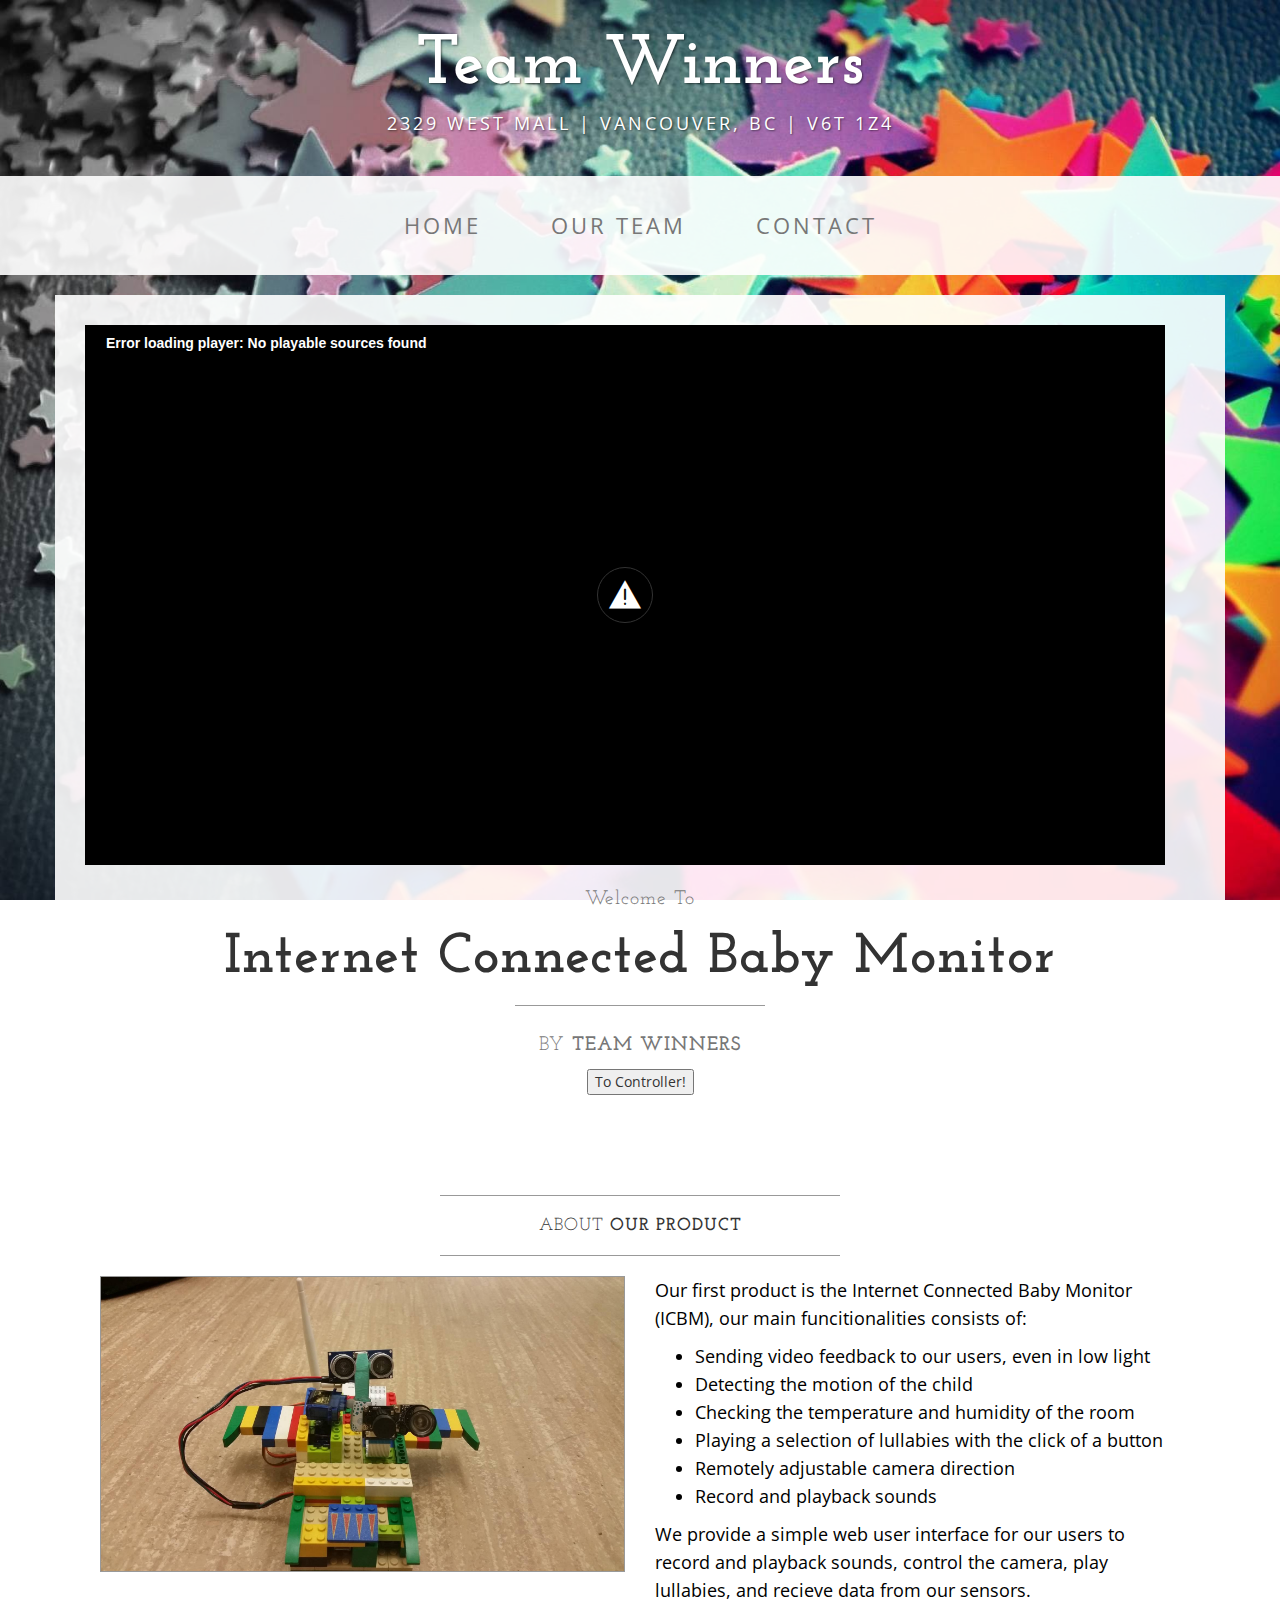
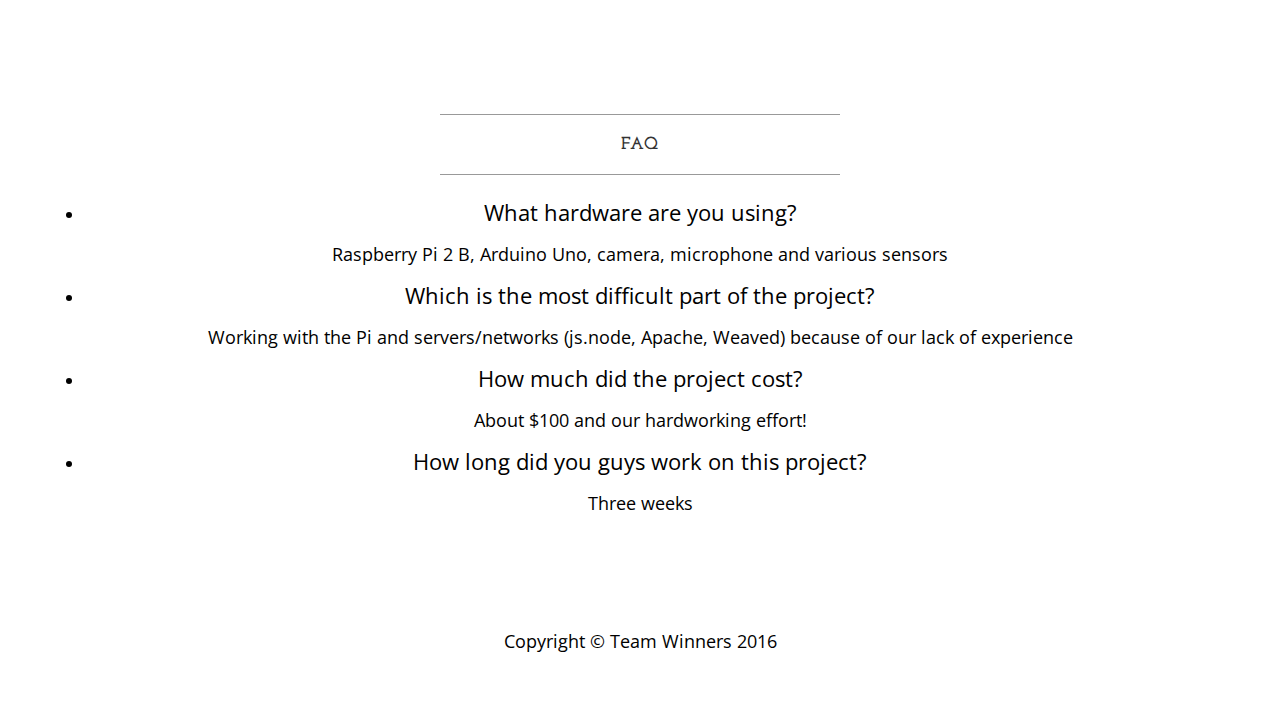
<file: index.html>
<!DOCTYPE html>
<html lang="en">

<head>
    <meta charset="utf-8">
    <meta http-equiv="X-UA-Compatible" content="IE=edge">
    <meta name="viewport" content="width=device-width, initial-scale=1">
    <meta name="description" content="">
    <meta name="author" content="Team Winners">

    <title>Team Winners - Home</title>

	<!-- Style Sheets-->
    <link href="css/bootstrap.min.css" rel="stylesheet">
    <link href="css/business-casual.css" rel="stylesheet">
	<link href="css/custom.css" rel="stylesheet">
    <!-- Fonts -->
    <link href="http://fonts.googleapis.com/css?family=Open+Sans:300italic,400italic,600italic,700italic,800italic,400,300,600,700,800" rel="stylesheet" type="text/css">
    <link href="http://fonts.googleapis.com/css?family=Josefin+Slab:100,300,400,600,700,100italic,300italic,400italic,600italic,700italic" rel="stylesheet" type="text/css">
	
    <!-- HTML5 Shim and Respond.js IE8 support of HTML5 elements and media queries -->
    <!-- WARNING: Respond.js doesn't work if you view the page via file:// -->
    <!--[if lt IE 9]>
        <script src="https://oss.maxcdn.com/libs/html5shiv/3.7.0/html5shiv.js"></script>
        <script src="https://oss.maxcdn.com/libs/respond.js/1.4.2/respond.min.js"></script>
    <![endif]-->

</head>

<body>

    <div class="brand">Team Winners</div>
    <div class="address-bar">2329 West Mall | Vancouver, BC | V6T 1Z4</div>

    <!-- Navigation -->
    <nav class="navbar navbar-default" role="navigation">
        <div class="container">
            <!-- Brand and toggle get grouped for better mobile display -->
            <div class="navbar-header">
                <button type="button" class="navbar-toggle" data-toggle="collapse" data-target="#bs-example-navbar-collapse-1">
                    <span class="sr-only">Toggle navigation</span>
                    <span class="icon-bar"></span>
                    <span class="icon-bar"></span>
                    <span class="icon-bar"></span>
                </button>
                <!-- navbar-brand is hidden on larger screens, but visible when the menu is collapsed -->
                <a class="navbar-brand" href="index.html">Internet Connected Baby Monitor</a>
            </div>
            <!-- Collect the nav links, forms, and other content for toggling -->
            <div class="collapse navbar-collapse" id="bs-example-navbar-collapse-1">
                <ul class="nav navbar-nav">
                    <li>
                        <a href="index.html">Home</a>
                    </li>
                    <li>
                        <a href="team.html">Our Team</a>
                    </li>
                    <li>
                        <a href="contact.html">Contact</a>
                    </li>
                </ul>
            </div>
            <!-- /.navbar-collapse -->
        </div>
        <!-- /.container -->
    </nav>

    <div class="container">

        <div class="row">
            <div class="box">
				<div class="col-lg-12">
					<div id="video-jwplayer_wrapper" style="position: relative; display: block; width: 1080x; height: 540px;">
					  <object type="application/x-shockwave-flash" data="/jwplayer/jwplayer.flash.swf" width="100%" height="100%" bgcolor="#000000" id="video-jwplayer" name="video-jwplayer" tabindex="0">
						<param name="allowfullscreen" value="true">
						<param name="allowscriptaccess" value="always">
						<param name="seamlesstabbing" value="true">
						<param name="wmode" value="opaque">
					  </object>
					  <div id="video-jwplayer_aspect" style="display: none;"></div>
					  <div id="video-jwplayer_jwpsrv" style="position: absolute; margin:0 auto; top: 0px; z-index: 10;"></div>
					</div>
				</div>
                <div class="col-lg-12 text-center">
                    <h2 class="brand-before">
                        <small>Welcome to</small>
                    </h2>
                    <h1 class="brand-name">Internet Connected Baby Monitor</h1>
                    <hr class="tagline-divider">
                    <h2>
                        <small>By
                            <strong>Team Winners</strong>
                        </small>
                    </h2>
					<form action="JavaScript:newPopup('http://nickwu241.github.io/ICBM-main/controller-test.html');"><input type="submit" value="To Controller!"></form>
				</div>
            </div>
        </div>

        <div class="row">
            <div class="box">
                <div class="col-lg-12">
                    <hr>
                    <h2 class="intro-text text-center">About 
                        <strong>our Product</strong>
                    </h2>
                    <hr>
					<div class="col-lg-6">
                    <img class="img-responsive img-border img-left" src="img/product.jpg" alt="">
					</div>
                    <hr class="visible-xs">
					<div class="col-lg-6">
                    <p>Our first product is the Internet Connected Baby Monitor (ICBM), our main funcitionalities consists of:</p>
					<ul>
					<li>Sending video feedback to our users, even in low light</li>
					<li>Detecting the motion of the child</li>
					<li>Checking the temperature and humidity of the room</li>
					<li>Playing a selection of lullabies with the click of a button</li>
					<li>Remotely adjustable camera direction</li>
					<li>Record and playback sounds</li>
					</ul>
                    <p>We provide a simple web user interface for our users to record and playback sounds, control the camera, play lullabies, and recieve data from our sensors.</p>
                    <p></p>
					</div>
                </div>
            </div>
        </div>
		
		<div class="row">
            <div class="box">
                <div class="col-lg-12 text-center">
                    <hr>
                    <h2 class="intro-text text-center"><strong>FAQ</strong></h2>
                    <hr>
					<li><p>What hardware are you using?</p></li>
					<p>Raspberry Pi 2 B, Arduino Uno, camera, microphone and various sensors<p>
					<li><p>Which is the most difficult part of the project?</p></li>
					<p>Working with the Pi and servers/networks (js.node, Apache, Weaved) because of our lack of experience</p>
					<li><p>How much did the project cost?</p></li>
					<p>About $100 and our hardworking effort!</p>
					<li><p>How long did you guys work on this project?</p></li>
					<p>Three weeks</p>
                </div>
            </div>
        </div>
		
		
    </div>
    <!-- /.container -->

    <footer>
        <div class="container">
            <div class="row">
                <div class="col-lg-12 text-center">
                    <p>Copyright &copy; Team Winners 2016</p>
                </div>
            </div>
        </div>
    </footer>

    <!-- jQuery -->
    <script src="js/jquery.js"></script>

    <!-- Bootstrap Core JavaScript -->
    <script src="js/bootstrap.min.js"></script>

	<!-- Camera Player -->
	<script src="/jwplayer/jwplayer.js"></script>
    <script>jwplayer.key="Dztd6fPx1dsBKrY/Ppq0pqKBL8spJvOZQ6fZEA==";</script>

    <script type="text/javascript">
    jwplayer('video-jwplayer').setup({
      flashplayer:"/jwplayer/jwplayer.flash.swf"
      , file:"rtmp://" + window.location.hostname + "/flvplayback/flv:myStream.flv"
      , autoStart: true
      , rtmp:{
        bufferlength:0.1
      }
      , deliveryType: "streaming"
      , width: 1080
      , height: 540
      , player: {
        modes: {
          linear: {
            controls:{
              stream:{
                manage:false
                , enabled: false
              }
            }
          }
        }
      }
      , shows: {
        streamTimer: {
          enabled: true
          , tickRate: 100
        }
      }
    });
	
	function newPopup(url) {
		popupWindow = window.open(url,'popUpWindow','directories=no,titlebar=no,toolbar=no,location=no,status=no,menubar=no,scrollbars=no,resizable=no,width=450,height=300')
	}
	</script>
</body>

</html>
</file>
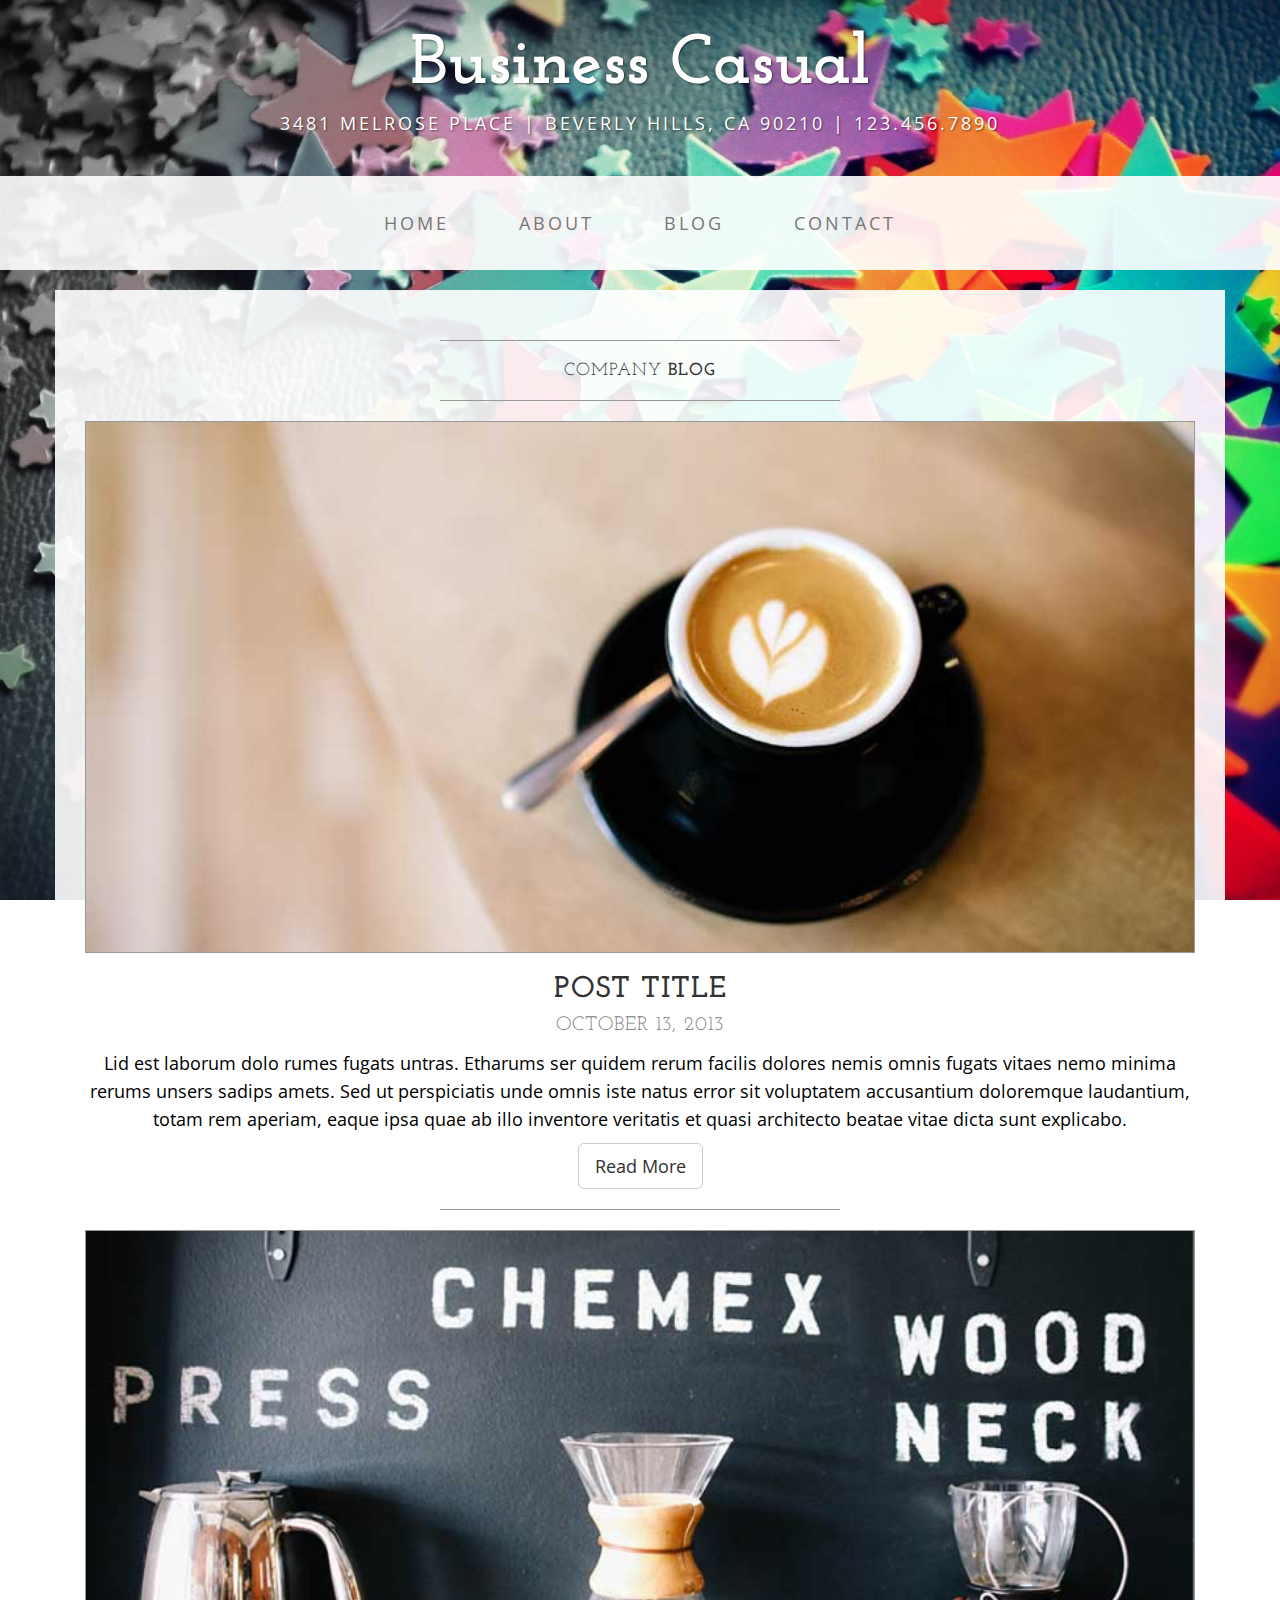
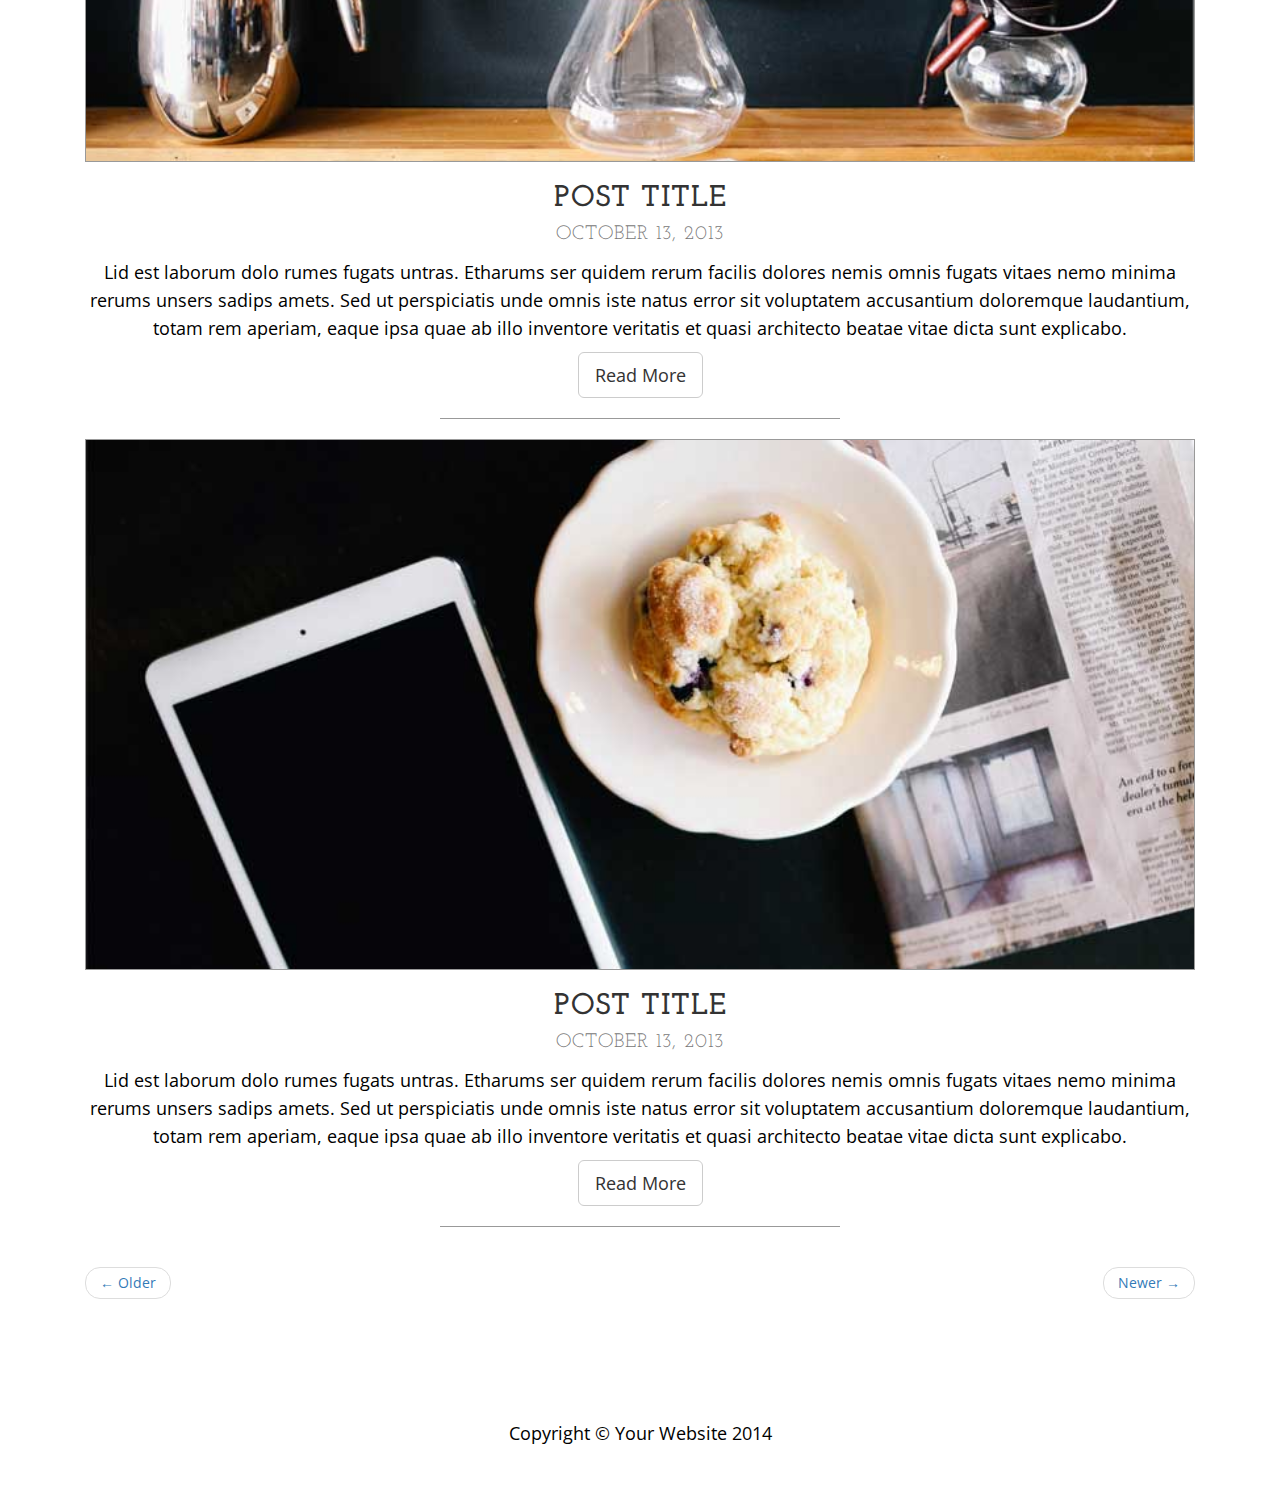
<file: blog.html>
<!DOCTYPE html>
<html lang="en">

<head>

    <meta charset="utf-8">
    <meta http-equiv="X-UA-Compatible" content="IE=edge">
    <meta name="viewport" content="width=device-width, initial-scale=1">
    <meta name="description" content="">
    <meta name="author" content="">

    <title>Blog - Business Casual - Start Bootstrap Theme</title>

    <!-- Bootstrap Core CSS -->
    <link href="css/bootstrap.min.css" rel="stylesheet">

    <!-- Custom CSS -->
    <link href="css/business-casual.css" rel="stylesheet">

    <!-- Fonts -->
    <link href="http://fonts.googleapis.com/css?family=Open+Sans:300italic,400italic,600italic,700italic,800italic,400,300,600,700,800" rel="stylesheet" type="text/css">
    <link href="http://fonts.googleapis.com/css?family=Josefin+Slab:100,300,400,600,700,100italic,300italic,400italic,600italic,700italic" rel="stylesheet" type="text/css">

    <!-- HTML5 Shim and Respond.js IE8 support of HTML5 elements and media queries -->
    <!-- WARNING: Respond.js doesn't work if you view the page via file:// -->
    <!--[if lt IE 9]>
        <script src="https://oss.maxcdn.com/libs/html5shiv/3.7.0/html5shiv.js"></script>
        <script src="https://oss.maxcdn.com/libs/respond.js/1.4.2/respond.min.js"></script>
    <![endif]-->

</head>

<body>

    <div class="brand">Business Casual</div>
    <div class="address-bar">3481 Melrose Place | Beverly Hills, CA 90210 | 123.456.7890</div>

    <!-- Navigation -->
    <nav class="navbar navbar-default" role="navigation">
        <div class="container">
            <!-- Brand and toggle get grouped for better mobile display -->
            <div class="navbar-header">
                <button type="button" class="navbar-toggle" data-toggle="collapse" data-target="#bs-example-navbar-collapse-1">
                    <span class="sr-only">Toggle navigation</span>
                    <span class="icon-bar"></span>
                    <span class="icon-bar"></span>
                    <span class="icon-bar"></span>
                </button>
                <!-- navbar-brand is hidden on larger screens, but visible when the menu is collapsed -->
                <a class="navbar-brand" href="index.html">Business Casual</a>
            </div>
            <!-- Collect the nav links, forms, and other content for toggling -->
            <div class="collapse navbar-collapse" id="bs-example-navbar-collapse-1">
                <ul class="nav navbar-nav">
                    <li>
                        <a href="index.html">Home</a>
                    </li>
                    <li>
                        <a href="about.html">About</a>
                    </li>
                    <li>
                        <a href="blog.html">Blog</a>
                    </li>
                    <li>
                        <a href="contact.html">Contact</a>
                    </li>
                </ul>
            </div>
            <!-- /.navbar-collapse -->
        </div>
        <!-- /.container -->
    </nav>

    <div class="container">

        <div class="row">
            <div class="box">
                <div class="col-lg-12">
                    <hr>
                    <h2 class="intro-text text-center">Company
                        <strong>blog</strong>
                    </h2>
                    <hr>
                </div>
                <div class="col-lg-12 text-center">
                    <img class="img-responsive img-border img-full" src="img/slide-1.jpg" alt="">
                    <h2>Post Title
                        <br>
                        <small>October 13, 2013</small>
                    </h2>
                    <p>Lid est laborum dolo rumes fugats untras. Etharums ser quidem rerum facilis dolores nemis omnis fugats vitaes nemo minima rerums unsers sadips amets. Sed ut perspiciatis unde omnis iste natus error sit voluptatem accusantium doloremque laudantium, totam rem aperiam, eaque ipsa quae ab illo inventore veritatis et quasi architecto beatae vitae dicta sunt explicabo.</p>
                    <a href="#" class="btn btn-default btn-lg">Read More</a>
                    <hr>
                </div>
                <div class="col-lg-12 text-center">
                    <img class="img-responsive img-border img-full" src="img/slide-2.jpg" alt="">
                    <h2>Post Title
                        <br>
                        <small>October 13, 2013</small>
                    </h2>
                    <p>Lid est laborum dolo rumes fugats untras. Etharums ser quidem rerum facilis dolores nemis omnis fugats vitaes nemo minima rerums unsers sadips amets. Sed ut perspiciatis unde omnis iste natus error sit voluptatem accusantium doloremque laudantium, totam rem aperiam, eaque ipsa quae ab illo inventore veritatis et quasi architecto beatae vitae dicta sunt explicabo.</p>
                    <a href="#" class="btn btn-default btn-lg">Read More</a>
                    <hr>
                </div>
                <div class="col-lg-12 text-center">
                    <img class="img-responsive img-border img-full" src="img/slide-3.jpg" alt="">
                    <h2>Post Title
                        <br>
                        <small>October 13, 2013</small>
                    </h2>
                    <p>Lid est laborum dolo rumes fugats untras. Etharums ser quidem rerum facilis dolores nemis omnis fugats vitaes nemo minima rerums unsers sadips amets. Sed ut perspiciatis unde omnis iste natus error sit voluptatem accusantium doloremque laudantium, totam rem aperiam, eaque ipsa quae ab illo inventore veritatis et quasi architecto beatae vitae dicta sunt explicabo.</p>
                    <a href="#" class="btn btn-default btn-lg">Read More</a>
                    <hr>
                </div>
                <div class="col-lg-12 text-center">
                    <ul class="pager">
                        <li class="previous"><a href="#">&larr; Older</a>
                        </li>
                        <li class="next"><a href="#">Newer &rarr;</a>
                        </li>
                    </ul>
                </div>
            </div>
        </div>

    </div>
    <!-- /.container -->

    <footer>
        <div class="container">
            <div class="row">
                <div class="col-lg-12 text-center">
                    <p>Copyright &copy; Your Website 2014</p>
                </div>
            </div>
        </div>
    </footer>

    <!-- jQuery -->
    <script src="js/jquery.js"></script>

    <!-- Bootstrap Core JavaScript -->
    <script src="js/bootstrap.min.js"></script>

</body>

</html>
</file>
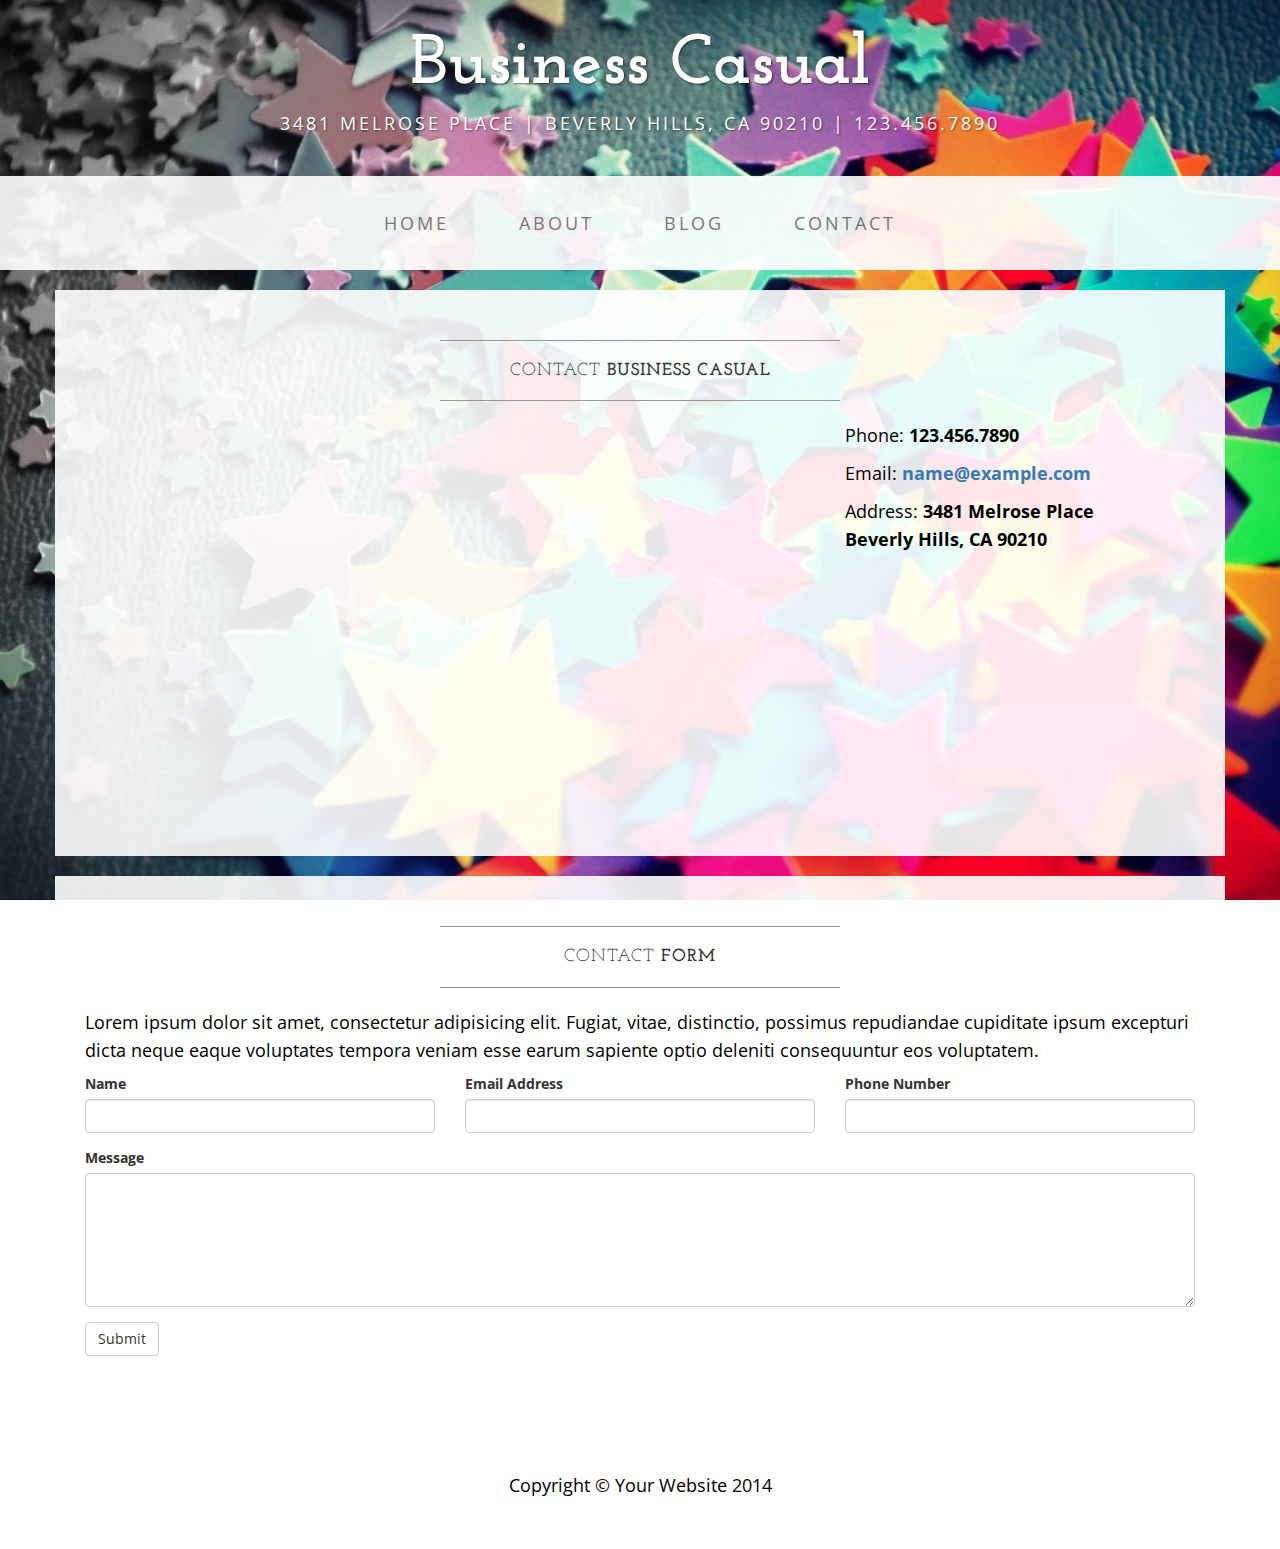
<file: contact.html>
<!DOCTYPE html>
<html lang="en">

<head>

    <meta charset="utf-8">
    <meta http-equiv="X-UA-Compatible" content="IE=edge">
    <meta name="viewport" content="width=device-width, initial-scale=1">
    <meta name="description" content="">
    <meta name="author" content="">

    <title>Contact - Business Casual - Start Bootstrap Theme</title>

    <!-- Bootstrap Core CSS -->
    <link href="css/bootstrap.min.css" rel="stylesheet">

    <!-- Custom CSS -->
    <link href="css/business-casual.css" rel="stylesheet">

    <!-- Fonts -->
    <link href="http://fonts.googleapis.com/css?family=Open+Sans:300italic,400italic,600italic,700italic,800italic,400,300,600,700,800" rel="stylesheet" type="text/css">
    <link href="http://fonts.googleapis.com/css?family=Josefin+Slab:100,300,400,600,700,100italic,300italic,400italic,600italic,700italic" rel="stylesheet" type="text/css">

    <!-- HTML5 Shim and Respond.js IE8 support of HTML5 elements and media queries -->
    <!-- WARNING: Respond.js doesn't work if you view the page via file:// -->
    <!--[if lt IE 9]>
        <script src="https://oss.maxcdn.com/libs/html5shiv/3.7.0/html5shiv.js"></script>
        <script src="https://oss.maxcdn.com/libs/respond.js/1.4.2/respond.min.js"></script>
    <![endif]-->

</head>

<body>

    <div class="brand">Business Casual</div>
    <div class="address-bar">3481 Melrose Place | Beverly Hills, CA 90210 | 123.456.7890</div>

    <!-- Navigation -->
    <nav class="navbar navbar-default" role="navigation">
        <div class="container">
            <!-- Brand and toggle get grouped for better mobile display -->
            <div class="navbar-header">
                <button type="button" class="navbar-toggle" data-toggle="collapse" data-target="#bs-example-navbar-collapse-1">
                    <span class="sr-only">Toggle navigation</span>
                    <span class="icon-bar"></span>
                    <span class="icon-bar"></span>
                    <span class="icon-bar"></span>
                </button>
                <!-- navbar-brand is hidden on larger screens, but visible when the menu is collapsed -->
                <a class="navbar-brand" href="index.html">Business Casual</a>
            </div>
            <!-- Collect the nav links, forms, and other content for toggling -->
            <div class="collapse navbar-collapse" id="bs-example-navbar-collapse-1">
                <ul class="nav navbar-nav">
                    <li>
                        <a href="index.html">Home</a>
                    </li>
                    <li>
                        <a href="about.html">About</a>
                    </li>
                    <li>
                        <a href="blog.html">Blog</a>
                    </li>
                    <li>
                        <a href="contact.html">Contact</a>
                    </li>
                </ul>
            </div>
            <!-- /.navbar-collapse -->
        </div>
        <!-- /.container -->
    </nav>

    <div class="container">

        <div class="row">
            <div class="box">
                <div class="col-lg-12">
                    <hr>
                    <h2 class="intro-text text-center">Contact
                        <strong>business casual</strong>
                    </h2>
                    <hr>
                </div>
                <div class="col-md-8">
                    <!-- Embedded Google Map using an iframe - to select your location find it on Google maps and paste the link as the iframe src. If you want to use the Google Maps API instead then have at it! -->
                    <iframe width="100%" height="400" frameborder="0" scrolling="no" marginheight="0" marginwidth="0" src="http://maps.google.com/maps?hl=en&amp;ie=UTF8&amp;ll=37.0625,-95.677068&amp;spn=56.506174,79.013672&amp;t=m&amp;z=4&amp;output=embed"></iframe>
                </div>
                <div class="col-md-4">
                    <p>Phone:
                        <strong>123.456.7890</strong>
                    </p>
                    <p>Email:
                        <strong><a href="mailto:name@example.com">name@example.com</a></strong>
                    </p>
                    <p>Address:
                        <strong>3481 Melrose Place
                            <br>Beverly Hills, CA 90210</strong>
                    </p>
                </div>
                <div class="clearfix"></div>
            </div>
        </div>

        <div class="row">
            <div class="box">
                <div class="col-lg-12">
                    <hr>
                    <h2 class="intro-text text-center">Contact
                        <strong>form</strong>
                    </h2>
                    <hr>
                    <p>Lorem ipsum dolor sit amet, consectetur adipisicing elit. Fugiat, vitae, distinctio, possimus repudiandae cupiditate ipsum excepturi dicta neque eaque voluptates tempora veniam esse earum sapiente optio deleniti consequuntur eos voluptatem.</p>
                    <form role="form">
                        <div class="row">
                            <div class="form-group col-lg-4">
                                <label>Name</label>
                                <input type="text" class="form-control">
                            </div>
                            <div class="form-group col-lg-4">
                                <label>Email Address</label>
                                <input type="email" class="form-control">
                            </div>
                            <div class="form-group col-lg-4">
                                <label>Phone Number</label>
                                <input type="tel" class="form-control">
                            </div>
                            <div class="clearfix"></div>
                            <div class="form-group col-lg-12">
                                <label>Message</label>
                                <textarea class="form-control" rows="6"></textarea>
                            </div>
                            <div class="form-group col-lg-12">
                                <input type="hidden" name="save" value="contact">
                                <button type="submit" class="btn btn-default">Submit</button>
                            </div>
                        </div>
                    </form>
                </div>
            </div>
        </div>

    </div>
    <!-- /.container -->

    <footer>
        <div class="container">
            <div class="row">
                <div class="col-lg-12 text-center">
                    <p>Copyright &copy; Your Website 2014</p>
                </div>
            </div>
        </div>
    </footer>

    <!-- jQuery -->
    <script src="js/jquery.js"></script>

    <!-- Bootstrap Core JavaScript -->
    <script src="js/bootstrap.min.js"></script>

</body>

</html>
</file>
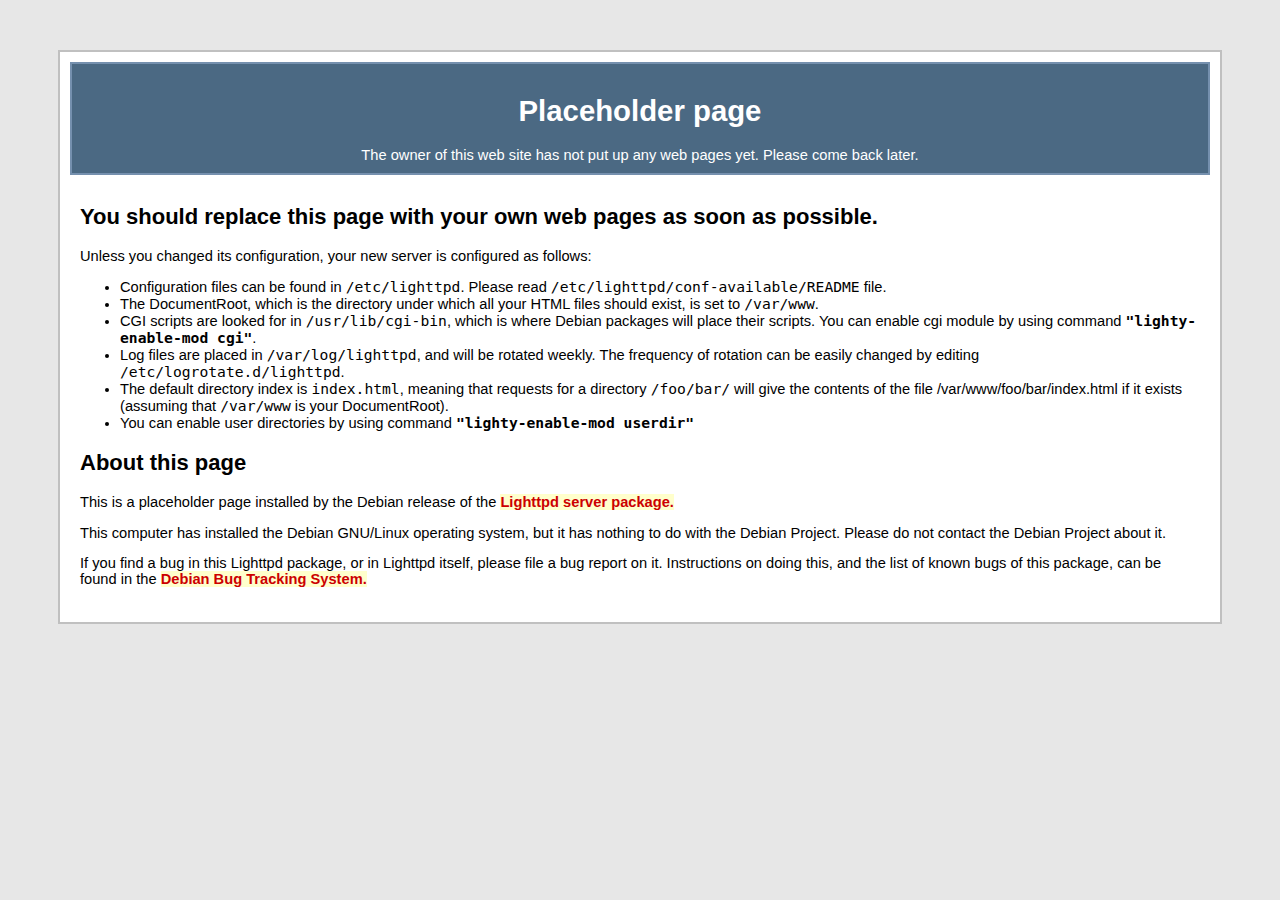
<file: index.lighttpd.html>
<!DOCTYPE html PUBLIC "-//W3C//DTD XHTML 1.0 Transitional//EN" "http://www.w3.org/TR/xhtml1/DTD/xhtml1-transitional.dtd">
<html xmlns="http://www.w3.org/1999/xhtml">
<head>
<meta http-equiv="Content-Type" content="text/html; charset=UTF-8" />
<title>Welcome page</title>
<style type="text/css" media="screen">
body { background: #e7e7e7; font-family: Verdana, sans-serif; font-size: 11pt; }
#page { background: #ffffff; margin: 50px; border: 2px solid #c0c0c0; padding: 10px; }
#header { background: #4b6983; border: 2px solid #7590ae; text-align: center; padding: 10px; color: #ffffff; }
#header h1 { color: #ffffff; }
#body { padding: 10px; }
span.tt { font-family: monospace; }
span.bold { font-weight: bold; }
a:link { text-decoration: none; font-weight: bold; color: #C00; background: #ffc; }
a:visited { text-decoration: none; font-weight: bold; color: #999; background: #ffc; }
a:active { text-decoration: none; font-weight: bold; color: #F00; background: #FC0; }
a:hover { text-decoration: none; color: #C00; background: #FC0; }
</style>
</head>
<body>
<div id="page">
 <div id="header">
 <h1> Placeholder page </h1>
  The owner of this web site has not put up any web pages yet. Please come back later.
 </div>
 <div id="body">
  <h2>You should replace this page with your own web pages as soon as possible.</h2>
  Unless you changed its configuration, your new server is configured as follows:
  <ul>
   <li>Configuration files can be found in <span class="tt">/etc/lighttpd</span>. Please read  <span class="tt">/etc/lighttpd/conf-available/README</span> file.</li>
   <li>The DocumentRoot, which is the directory under which all your HTML files should exist, is set to <span class="tt">/var/www</span>.</li>
   <li>CGI scripts are looked for in <span class="tt">/usr/lib/cgi-bin</span>, which is where Debian packages will place their scripts. You can enable cgi module by using command <span class="bold tt">&quot;lighty-enable-mod cgi&quot;</span>.</li>
   <li>Log files are placed in <span class="tt">/var/log/lighttpd</span>, and will be rotated weekly. The frequency of rotation can be easily changed by editing <span class="tt">/etc/logrotate.d/lighttpd</span>.</li>
   <li>The default directory index is <span class="tt">index.html</span>, meaning that requests for a directory <span class="tt">/foo/bar/</span> will give the contents of the file /var/www/foo/bar/index.html if it exists (assuming that <span class="tt">/var/www</span> is your DocumentRoot).</li>
   <li>You can enable user directories by using command <span class="bold tt">&quot;lighty-enable-mod userdir&quot;</span></li>
  </ul>
  <h2>About this page</h2>
  <p>
   This is a placeholder page installed by the Debian release of the <a href="http://packages.debian.org/lighttpd">Lighttpd server package.</a>
  </p>
  <p>
   This computer has installed the Debian GNU/Linux operating system, but it has nothing to do with the Debian Project. Please do not contact the Debian Project about it.
  </p>
  <p>
   If you find a bug in this Lighttpd package, or in Lighttpd itself, please file a bug report on it. Instructions on doing this, and the list of known bugs of this package, can be found in the 
   <a href="http://bugs.debian.org/cgi-bin/pkgreport.cgi?pkg=lighttpd">Debian Bug Tracking System.</a>
  </p>
 </div>
</div>
<!-- s:853e9a42efca88ae0dd1a83aeb215047 -->
</body>
</html>
</file>
<file: css/custom.css>
li {
    font-size: 1.25em;
    line-height: 1.6;
    color: #000;
}
</file>
<file: css/business-casual.css>
/*!
 * Start Bootstrap - Business Casual Bootstrap Theme (http://startbootstrap.com)
 * Code licensed under the Apache License v2.0.
 * For details, see http://www.apache.org/licenses/LICENSE-2.0.
 */

body {
    font-family: "Open Sans","Helvetica Neue",Helvetica,Arial,sans-serif;
    background: url('../img/background.jpg') no-repeat center center fixed;
    -webkit-background-size: cover;
    -moz-background-size: cover;
    background-size: cover;
    -o-background-size: cover;
}

h1,
h2,
h3,
h4,
h5,
h6 {
    text-transform: uppercase;
    font-family: "Josefin Slab","Helvetica Neue",Helvetica,Arial,sans-serif;
    font-weight: 700;
    letter-spacing: 1px;
}

p {
    font-size: 1.25em;
    line-height: 1.6;
    color: #000;
}

hr {
    max-width: 400px;
    border-color: #999999;
}

.brand,
.address-bar {
    display: none;
}

.navbar-brand {
    text-transform: uppercase;
    font-weight: 900;
    letter-spacing: 2px;
}

.navbar-nav {
    text-transform: uppercase;
    font-weight: 400;
    letter-spacing: 3px;
}

.img-full {
    min-width: 100%;
}

.brand-before,
.brand-name {
    text-transform: capitalize;
}

.brand-before {
    margin: 15px 0;
}

.brand-name {
    margin: 0;
    font-size: 4em;
}

.tagline-divider {
    margin: 15px auto 3px;
    max-width: 250px;
    border-color: #999999;
}

.box {
    margin-bottom: 20px;
    padding: 30px 15px;
    background: #fff;
    background: rgba(255,255,255,0.9);
}

.intro-text {
    text-transform: uppercase;
    font-size: 1.25em;
    font-weight: 400;
    letter-spacing: 1px;
}

.img-border {
    float: none;
    margin: 0 auto 0;
    border: #999999 solid 1px;
}

.img-left {
    float: none;
    margin: 0 auto 0;
}

footer {
    background: #fff;
    background: rgba(255,255,255,0.9);
}

footer p {
    margin: 0;
    padding: 50px 0;
}

@media screen and (min-width:768px) {
    .brand {
        display: inherit;
        margin: 0;
        padding: 30px 0 10px;
        text-align: center;
        text-shadow: 1px 1px 2px rgba(0,0,0,0.5);
        font-family: "Josefin Slab","Helvetica Neue",Helvetica,Arial,sans-serif;
        font-size: 5em;
        font-weight: 700;
        line-height: normal;
        color: #fff;
    }

    .top-divider {
        margin-top: 0;
    }

    .img-left {
        float: left;
        margin-right: 25px;
    }

    .address-bar {
        display: inherit;
        margin: 0;
        padding: 0 0 40px;
        text-align: center;
        text-shadow: 1px 1px 2px rgba(0,0,0,0.5);
        text-transform: uppercase;
        font-size: 1.25em;
        font-weight: 400;
        letter-spacing: 3px;
        color: #fff;
    }

    .navbar {
        border-radius: 0;
    }

    .navbar-header {
        display: none;
    }

    .navbar {
        min-height: 0;
    }

    .navbar-default {
        border: none;
        background: #fff;
        background: rgba(255,255,255,0.9);
    }

    .nav>li>a {
        padding: 35px;
    }

    .navbar-nav>li>a {
        line-height: normal;
    }

    .navbar-nav {
        display: table;
        float: none;
        margin: 0 auto;
        table-layout: fixed;
        font-size: 1.25em;
    }
}

@media screen and (min-width:1200px) {
    .box:after {
        content: '';
        display: table;
        clear: both;
    }
}
</file>
